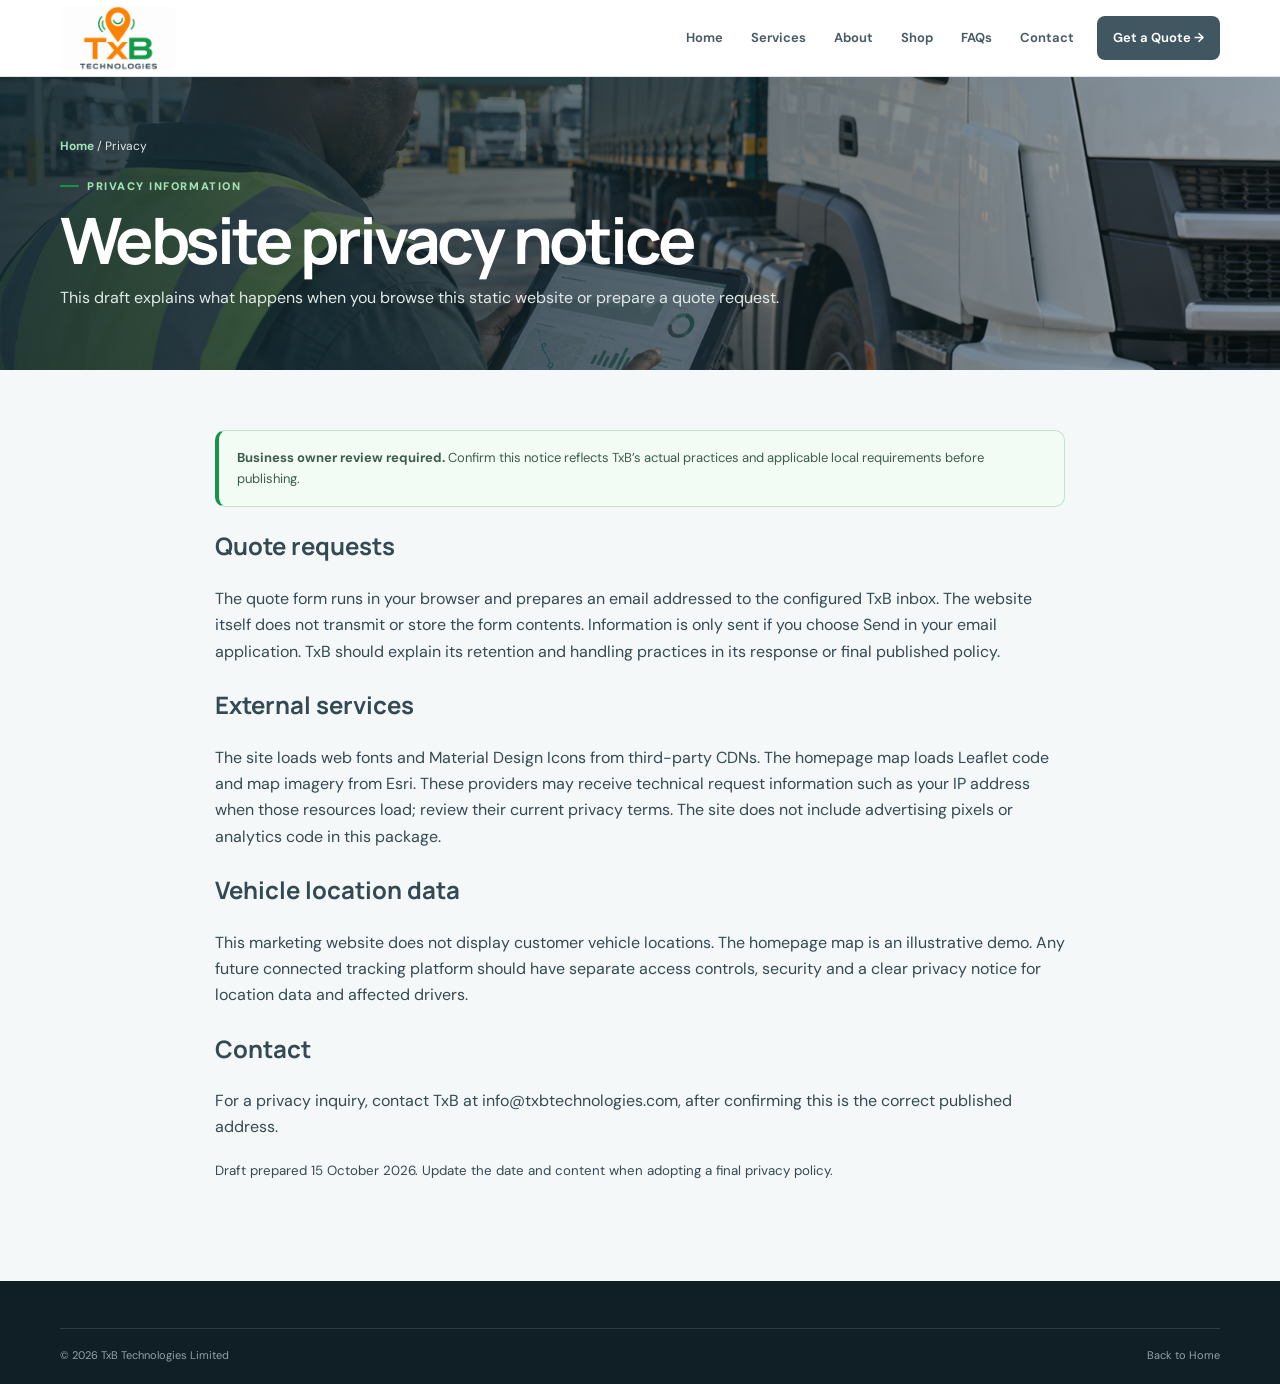
<file: privacy.html>
<!doctype html><html lang="en"><head><meta charset="utf-8"><meta name="viewport" content="width=device-width,initial-scale=1"><meta name="description" content="TxB Technologies website privacy notice and information about quote inquiries."><title>Privacy Notice | TxB Technologies</title><link rel="preconnect" href="https://fonts.googleapis.com"><link rel="preconnect" href="https://fonts.gstatic.com" crossorigin><link href="https://fonts.googleapis.com/css2?family=DM+Sans:wght@400;500;600;700&family=Manrope:wght@400;500;600;700;800&display=swap" rel="stylesheet"><link rel="stylesheet" href="assets/site.css"></head><body><a class="skip-link" href="#main">Skip to content</a><header class="site-header"><div class="container nav-inner"><a class="brand" href="index.html"><img class="brand-logo" src="assets/txb-logo.png" alt="TxB Technologies"></a><button class="menu-toggle" aria-label="Open navigation" aria-expanded="false" aria-controls="siteNav">☰</button><nav class="nav-links" id="siteNav" aria-label="Main navigation"><a href="index.html">Home</a><a href="services.html">Services</a><a href="about.html">About</a><a href="shop.html">Shop</a><a href="faq.html">FAQs</a><a href="contact.html">Contact</a><a class="nav-cta" href="contact.html">Get a Quote →</a></nav></div></header><main id="main"><section class="page-hero"><div class="container"><div class="breadcrumbs"><a href="index.html">Home</a> / Privacy</div><span class="eyebrow">Privacy information</span><h1>Website privacy notice</h1><p>This draft explains what happens when you browse this static website or prepare a quote request.</p></div></section><section class="page-content"><div class="container" style="max-width:850px"><div class="notice"><strong>Business owner review required.</strong> Confirm this notice reflects TxB’s actual practices and applicable local requirements before publishing.</div><h2>Quote requests</h2><p>The quote form runs in your browser and prepares an email addressed to the configured TxB inbox. The website itself does not transmit or store the form contents. Information is only sent if you choose Send in your email application. TxB should explain its retention and handling practices in its response or final published policy.</p><h2>External services</h2><p>The site loads web fonts and Material Design Icons from third-party CDNs. The homepage map loads Leaflet code and map imagery from Esri. These providers may receive technical request information such as your IP address when those resources load; review their current privacy terms. The site does not include advertising pixels or analytics code in this package.</p><h2>Vehicle location data</h2><p>This marketing website does not display customer vehicle locations. The homepage map is an illustrative demo. Any future connected tracking platform should have separate access controls, security and a clear privacy notice for location data and affected drivers.</p><h2>Contact</h2><p>For a privacy inquiry, contact TxB at <a data-email href="mailto:info@txbtechnologies.com">info@txbtechnologies.com</a>, after confirming this is the correct published address.</p><p><small>Draft prepared 15 October 2026. Update the date and content when adopting a final privacy policy.</small></p></div></section></main><footer class="site-footer"><div class="container"><div class="footer-bottom"><span>© <span data-year></span> TxB Technologies Limited</span><a href="index.html">Back to Home</a></div></div></footer><script src="assets/config.js"></script><script src="assets/site.js"></script><script>document.querySelector('[data-year]').textContent=new Date().getFullYear()</script></body></html>
</file>
<file: assets/site.css>
:root{--ink:#344952;--navy:#405660;--navy2:#4d626b;--green:#159447;--green2:#11783b;--mint:#edf7ef;--orange:#ff7900;--paper:#fff;--canvas:#f5f8f9;--muted:#60717a;--line:#dce5e8;--shadow:0 18px 50px rgba(22,47,58,.10);--radius:18px}*{box-sizing:border-box}html{scroll-behavior:smooth}body{margin:0;font-family:Inter,ui-sans-serif,system-ui,-apple-system,"Segoe UI",Arial,sans-serif;background:var(--canvas);color:var(--ink);line-height:1.65}a{color:inherit;text-decoration:none}button,input,textarea,select{font:inherit}img{max-width:100%}.container{width:min(1160px,calc(100% - 40px));margin:auto}.site-header{position:sticky;top:0;z-index:1000;background:rgba(255,255,255,.96);border-bottom:1px solid var(--line);backdrop-filter:blur(14px)}.nav-inner{min-height:76px;display:flex;align-items:center;justify-content:space-between;gap:28px}.brand{display:flex;align-items:center;gap:11px;flex:none}.brand-mark{display:grid;place-items:center;width:42px;height:42px;border-radius:12px;background:linear-gradient(145deg,var(--navy),var(--green));color:#fff;font-weight:900;font-size:18px;letter-spacing:-1px;box-shadow:0 7px 18px #1385422c}.brand-copy{display:grid;line-height:1.15}.brand-copy strong{color:var(--navy);font-size:16px;letter-spacing:.01em}.brand-copy small{margin-top:5px;color:#6c7c83;font-size:9px;font-weight:800;letter-spacing:.14em}.nav-links{display:flex;align-items:center;gap:4px}.nav-links a{padding:10px 12px;border-radius:8px;font-size:13px;font-weight:650;color:#485b63;transition:.2s}.nav-links a:hover,.nav-links a[aria-current=page]{color:var(--green2);background:#edf7f0}.nav-links .nav-cta{margin-left:7px;padding:11px 16px;background:var(--navy);color:#fff}.nav-links .nav-cta:hover{background:var(--green)}.menu-toggle{display:none;width:44px;height:44px;border:1px solid var(--line);border-radius:10px;background:white;color:var(--navy);font-size:21px}.btn{min-height:48px;display:inline-flex;align-items:center;justify-content:center;gap:9px;padding:12px 19px;border:1px solid transparent;border-radius:10px;font-size:14px;font-weight:750;transition:transform .2s,background .2s,box-shadow .2s;cursor:pointer}.btn:hover{transform:translateY(-2px)}.btn-primary{background:var(--orange);color:#fff;box-shadow:0 9px 22px #ef79002c}.btn-primary:hover{background:#d96900}.btn-green{background:var(--green);color:#fff}.btn-green:hover{background:var(--green2)}.btn-outline{border-color:#bfd0d5;background:#fff;color:var(--navy)}.btn-outline:hover{border-color:var(--green);color:var(--green2)}.eyebrow{display:inline-flex;align-items:center;gap:8px;color:var(--green2);font-size:11px;font-weight:850;letter-spacing:.14em;text-transform:uppercase}.eyebrow:before{content:"";width:19px;height:2px;background:var(--green);border-radius:3px}.hero{position:relative;overflow:hidden;padding:75px 0 78px;background:radial-gradient(circle at 89% 20%,#a9d9ba66,transparent 31%),linear-gradient(135deg,#fff 0%,#edf5f3 100%)}.hero-grid{display:grid;grid-template-columns:1fr 1fr;align-items:center;gap:54px}.hero h1{max-width:640px;margin:16px 0 19px;color:var(--navy);font-size:clamp(42px,5.5vw,68px);line-height:1.03;letter-spacing:-.055em}.hero h1 em{font-style:normal;color:var(--green)}.hero-copy{max-width:590px;color:#5d7079;font-size:17px;line-height:1.8}.hero-actions{display:flex;flex-wrap:wrap;gap:12px;margin-top:28px}.hero-note{display:flex;align-items:center;gap:8px;margin-top:20px;color:#61747b;font-size:12px}.hero-note .dot{width:8px;height:8px;border-radius:50%;background:#35a966;box-shadow:0 0 0 4px #35a96620}.map-card{position:relative;min-height:440px;padding:15px;border-radius:25px;background:#263d46;box-shadow:0 27px 70px #192e3840}.map-head{display:flex;align-items:center;justify-content:space-between;padding:4px 5px 13px;color:#fff;font-size:13px;font-weight:750}.map-head small{display:flex;align-items:center;gap:7px;color:#a4dfb5;font-size:10px;font-weight:800;letter-spacing:.08em}.map-head small:before{content:"";width:7px;height:7px;border-radius:50%;background:#36d777}.map-shell{position:relative;height:340px;overflow:hidden;border-radius:16px;background:linear-gradient(30deg,transparent 47%,#ffffffc9 48%,#ffffffc9 49%,transparent 50%),linear-gradient(150deg,transparent 46%,#ffffffb8 47%,#ffffffb8 48%,transparent 49%),#d7e9dc;background-size:170px 140px,200px 170px,auto}.map-shell:before{content:"";position:absolute;z-index:1;left:-15%;top:43%;width:130%;height:25px;border-radius:50px;background:#fff9;transform:rotate(-16deg)}.map-route{position:absolute;z-index:2;left:20%;top:19%;width:60%;height:64%;border:4px dashed #159a49;border-left-color:transparent;border-bottom-color:transparent;border-radius:50%;transform:rotate(12deg);animation:routePulse 4s ease-in-out infinite}.map-pin{position:absolute;z-index:4;display:grid;place-items:center;width:38px;height:38px;border:3px solid #fff;border-radius:50%;background:var(--green);color:#fff;box-shadow:0 5px 14px #132b3570}.pin-a{left:20%;bottom:18%}.pin-b{right:20%;top:18%;background:var(--orange)}.map-car{position:absolute;z-index:5;left:21%;bottom:18%;width:40px;height:40px;display:grid;place-items:center;border:3px solid white;border-radius:50%;background:var(--green);color:#fff;font-size:19px;box-shadow:0 4px 16px #0006;animation:carRoute 8s ease-in-out infinite alternate}.map-callout{position:absolute;z-index:8;left:18px;bottom:18px;padding:12px 14px;border:1px solid #e7edef;border-radius:12px;background:#fff;box-shadow:0 9px 25px #142a3825}.map-callout b{display:block;color:var(--navy);font-size:11px}.map-callout span{color:#687981;font-size:9px}.map-label{position:absolute;z-index:4;right:12px;top:12px;padding:6px 9px;border-radius:6px;background:#172c34dd;color:#fff;font-size:9px;font-weight:800;letter-spacing:.08em}.map-live{position:absolute;z-index:6;right:17px;top:17px;padding:10px 13px;border-radius:11px;background:#fff;box-shadow:0 8px 20px #19334225}.map-live strong{display:block;color:var(--navy);font-size:15px}.map-live small{color:var(--muted);font-size:9px}.map-attribution{position:absolute;z-index:5;right:5px;bottom:3px;color:#fff;text-shadow:0 1px 3px #000;font-size:8px}.map-real .map-shell:before,.map-real .map-shell:after{display:none}.map-real .map-shell{background:#243740}.map-real .map-shell:before{display:none}.map-real #liveMap{position:absolute;inset:0;z-index:0;opacity:.45;transition:opacity 1s ease}.map-real.is-loaded #liveMap{opacity:1}.map-real .map-route,.map-real .map-pin{display:none}.map-real .map-car{animation:none}.map-real .map-shell:after{content:"SATELLITE VIEW · DEMO ROUTE";position:absolute;z-index:500;right:10px;top:10px;padding:6px 9px;border-radius:6px;background:#172c34d9;color:#fff;font-size:9px;font-weight:800;letter-spacing:.08em}.map-real .map-label{display:none}.map-real .map-callout{z-index:500}.map-real .map-live{display:none}.section{padding:78px 0}.section-soft{background:#eef4f6}.section-dark{background:var(--navy);color:#fff}.section-heading{max-width:700px;margin:0 auto 39px;text-align:center}.section-heading .eyebrow{justify-content:center}.section-heading h2{margin:11px 0 10px;color:var(--navy);font-size:clamp(30px,4vw,43px);line-height:1.15;letter-spacing:-.035em}.section-dark .section-heading h2{color:#fff}.section-heading p{margin:0;color:var(--muted);font-size:15px}.section-dark .section-heading p{color:#bdcbd0}.grid-3{display:grid;grid-template-columns:repeat(3,1fr);gap:18px}.grid-4{display:grid;grid-template-columns:repeat(4,1fr);gap:16px}.feature-card,.service-card,.product-card,.value-card,.faq-card{border:1px solid var(--line);border-radius:var(--radius);background:#fff;transition:transform .25s,box-shadow .25s,border-color .25s}.feature-card:hover,.service-card:hover,.product-card:hover,.value-card:hover{transform:translateY(-5px);border-color:#b6d9c2;box-shadow:var(--shadow)}.feature-card,.service-card{padding:24px}.icon-tile{width:48px;height:48px;display:grid;place-items:center;margin-bottom:16px;border-radius:13px;background:var(--mint);color:var(--green2);font-size:23px}.feature-card h3,.service-card h3,.value-card h3{margin:0 0 8px;color:var(--navy);font-size:17px}.feature-card p,.service-card p,.value-card p{margin:0;color:var(--muted);font-size:13px;line-height:1.75}.text-link{display:inline-flex;align-items:center;gap:6px;margin-top:15px;color:var(--green2);font-size:12px;font-weight:800}.split{display:grid;grid-template-columns:.92fr 1.08fr;align-items:center;gap:58px}.visual-panel{position:relative;min-height:340px;display:grid;place-items:center;overflow:hidden;border-radius:23px;background:linear-gradient(135deg,#dceee3,#eaf1f2)}.visual-panel:before{content:"";position:absolute;inset:25px;border:1px solid #13854230;border-radius:17px}.visual-device{position:relative;width:210px;height:255px;padding:20px;border:9px solid #243740;border-radius:28px;background:#fff;box-shadow:0 25px 45px #1c333d35;transform:rotate(-4deg)}.device-map{height:100%;border-radius:12px;background:linear-gradient(30deg,transparent 46%,#fff 47%,#fff 49%,transparent 50%),#d3e9d9;background-size:80px 80px}.device-pulse{position:absolute;left:47%;top:42%;width:25px;height:25px;border:7px solid #138542;border-radius:50%;box-shadow:0 0 0 13px #13854220}.copy h2{margin:11px 0 16px;color:var(--navy);font-size:clamp(30px,4vw,44px);line-height:1.13;letter-spacing:-.035em}.copy p{color:var(--muted);font-size:15px}.check-list{display:grid;gap:11px;margin:22px 0 28px;padding:0;list-style:none}.check-list li{display:flex;gap:10px;color:#42575f;font-size:14px}.check-list li:before{content:"✓";display:grid;place-items:center;flex:none;width:21px;height:21px;border-radius:50%;background:#e4f5e9;color:var(--green2);font-size:12px;font-weight:900}.steps{display:grid;grid-template-columns:repeat(4,1fr);gap:14px}.step{padding:22px;border:1px solid var(--line);border-radius:15px;background:#fff}.step-num{width:34px;height:34px;display:grid;place-items:center;margin-bottom:16px;border-radius:50%;background:var(--navy);color:#fff;font-size:11px;font-weight:800}.step h3{margin:0 0 6px;color:var(--navy);font-size:16px}.step p{margin:0;color:var(--muted);font-size:12px}.page-hero{padding:60px 0 58px;background:radial-gradient(circle at 88% 18%,#a9d9ba65,transparent 32%),linear-gradient(120deg,#fff,#eff6f3)}.page-hero h1{max-width:800px;margin:10px 0 11px;color:var(--navy);font-size:clamp(37px,5vw,58px);line-height:1.08;letter-spacing:-.045em}.page-hero p{max-width:720px;margin:0;color:var(--muted);font-size:16px}.breadcrumbs{margin-bottom:12px;color:#708189;font-size:12px}.breadcrumbs a{color:var(--green2);font-weight:700}.page-content{padding:60px 0 82px}.notice{padding:16px 18px;border:1px solid #c4e1cc;border-left:4px solid var(--green);border-radius:10px;background:#f3fbf5;color:#3e5d49;font-size:13px}.service-card{height:100%;padding:23px}.service-tag{display:inline-block;margin-bottom:13px;padding:4px 8px;border-radius:99px;background:#f0f5f6;color:#4d626b;font-size:9px;font-weight:850;letter-spacing:.08em;text-transform:uppercase}.service-card .service-detail{margin-top:14px;padding-top:13px;border-top:1px solid #edf1f2;color:#50636c;font-size:12px}.value-card{padding:22px}.value-card .icon-tile{margin-bottom:13px}.motto-card{padding:30px;border-radius:18px;background:var(--navy);color:#fff}.motto-card h3{margin:0 0 8px;color:#90dca9;font-size:11px;letter-spacing:.12em;text-transform:uppercase}.motto-card p{margin:0;font-size:22px;line-height:1.5;font-weight:750}.toolbar{display:flex;align-items:center;justify-content:space-between;gap:14px;margin-bottom:24px}.toolbar input,.toolbar select{min-height:46px;padding:10px 13px;border:1px solid #cbd8dc;border-radius:9px;background:#fff;color:var(--ink)}.toolbar input{width:min(390px,100%)}.product-grid{display:grid;grid-template-columns:repeat(3,1fr);gap:19px}.product-card{display:flex;flex-direction:column;overflow:hidden}.product-art{height:178px;display:grid;place-items:center;background:radial-gradient(circle at 50% 45%,#fff 0,#eaf3ef 70%);color:var(--green2)}.tracker-illustration{position:relative;width:126px;height:70px;border-radius:17px;background:linear-gradient(145deg,#3d535c,#1d2d34);box-shadow:0 18px 24px #1c333d40;transform:rotate(-9deg)}.tracker-illustration:before{content:"TxB";position:absolute;left:13px;top:17px;color:#d9e7e0;font-size:12px;font-weight:850;letter-spacing:.09em}.tracker-illustration:after{content:"";position:absolute;right:12px;top:17px;width:20px;height:20px;border:2px solid #67bd82;border-radius:50%;box-shadow:0 0 0 5px #67bd8224}.product-body{display:flex;flex:1;flex-direction:column;padding:21px}.product-type{color:var(--green2);font-size:9px;font-weight:850;letter-spacing:.12em;text-transform:uppercase}.product-body h2{margin:6px 0;color:var(--navy);font-size:20px}.product-body p{margin:0 0 12px;color:var(--muted);font-size:13px}.spec-list{display:flex;flex-wrap:wrap;gap:6px;margin:2px 0 16px;padding:0;list-style:none}.spec-list li{padding:5px 8px;border-radius:6px;background:#f0f4f5;color:#465a63;font-size:10px;font-weight:700}.product-actions{display:flex;gap:9px;align-items:center;margin-top:auto}.product-actions .btn{min-height:42px;padding:9px 12px;font-size:12px}.product-source{display:inline-block;margin-top:12px;color:#65777f;font-size:10px;text-decoration:underline}.product-empty{grid-column:1/-1;padding:35px;text-align:center;color:var(--muted)}.faq-list{max-width:850px;margin:auto;display:grid;gap:10px}.faq-item{border:1px solid var(--line);border-radius:12px;background:#fff}.faq-item summary{position:relative;padding:17px 48px 17px 18px;color:var(--navy);font-size:14px;font-weight:750;cursor:pointer;list-style:none}.faq-item summary::-webkit-details-marker{display:none}.faq-item summary:after{content:"+";position:absolute;right:18px;top:50%;transform:translateY(-50%);color:var(--green);font-size:23px;font-weight:500}.faq-item[open] summary:after{content:"−"}.faq-answer{padding:0 18px 18px;color:var(--muted);font-size:13px}.contact-grid{display:grid;grid-template-columns:.85fr 1.15fr;gap:50px;align-items:start}.contact-panel{padding:28px;border-radius:18px;background:linear-gradient(145deg,#20343d,#29434a);color:#fff}.contact-panel h2{margin:12px 0;color:#fff;font-size:32px;line-height:1.15}.contact-panel p{color:#d1dfe3;font-size:14px}.contact-item{display:flex;gap:12px;align-items:center;margin-top:15px;color:#f1f6f7;font-size:13px}.contact-item i{width:37px;height:37px;display:grid;place-items:center;border-radius:10px;background:#ffffff17;color:#8ce2a6;font-style:normal;font-size:18px}.contact-form{padding:29px;border:1px solid var(--line);border-radius:18px;background:#fff;box-shadow:var(--shadow)}.contact-form h2{margin:0;color:var(--navy);font-size:23px}.form-intro{margin:5px 0 21px;color:var(--muted);font-size:13px}.form-grid{display:grid;grid-template-columns:1fr 1fr;gap:14px}.field{display:grid;gap:6px}.field-full{grid-column:1/-1}.field label{color:#273b43;font-size:12px;font-weight:750}.field input,.field textarea,.field select{width:100%;min-height:47px;padding:11px 13px;border:1px solid #c3d0d5;border-radius:9px;background:#fff;color:#1c3038;font-size:14px}.field textarea{min-height:120px;resize:vertical}.field input::placeholder,.field textarea::placeholder{color:#6a7a82;opacity:1}.field input:focus,.field textarea:focus,.field select:focus{outline:0;border-color:var(--green);box-shadow:0 0 0 3px #13854220}.form-note{margin:13px 0;color:#5e7078;font-size:11px;line-height:1.55}.form-status{min-height:25px;margin-top:9px;color:#245d37;font-size:13px;font-weight:700}.form-error{color:#a22b22}.form-actions{margin-top:9px}.site-footer{padding:47px 0 20px;background:#101f25;color:#b9c6ca}.footer-grid{display:grid;grid-template-columns:1.5fr 1fr 1fr 1fr;gap:32px;padding-bottom:32px}.footer-brand p{max-width:340px;color:#a8b7bc;font-size:13px}.site-footer h3{margin:4px 0 13px;color:#fff;font-size:13px}.footer-links{display:grid;gap:8px;padding:0;list-style:none}.footer-links a{color:#c1ccd0;font-size:12px}.footer-links a:hover{color:#87d79f}.footer-bottom{display:flex;justify-content:space-between;gap:16px;padding-top:17px;border-top:1px solid #ffffff1f;color:#91a3a9;font-size:11px}.reveal{opacity:0;transform:translateY(18px);transition:opacity .65s ease,transform .65s ease}.reveal.visible{opacity:1;transform:none}.skip-link{position:absolute;left:-999px;top:8px;z-index:2000;padding:9px;background:white;color:var(--navy)}.skip-link:focus{left:8px}@keyframes routePulse{50%{opacity:.65;transform:rotate(12deg) scale(.97)}}@keyframes carRoute{from{left:21%;bottom:18%}to{left:70%;bottom:62%}}@media(max-width:940px){.nav-inner{gap:14px}.nav-links a{padding:9px 8px;font-size:12px}.hero-grid{gap:30px}.grid-4{grid-template-columns:repeat(2,1fr)}.footer-grid{grid-template-columns:repeat(2,1fr)}}@media(max-width:760px){.container{width:min(100% - 32px,600px)}.nav-inner{min-height:68px}.menu-toggle{display:block}.nav-links{position:absolute;left:0;right:0;top:68px;display:none;align-items:stretch;padding:10px 16px 16px;border-bottom:1px solid var(--line);background:#fff;box-shadow:0 14px 20px #10293312}.nav-links.open{display:grid}.nav-links a{padding:11px 13px;font-size:14px}.nav-links .nav-cta{margin:5px 0 0;text-align:center}.hero{padding:52px 0 56px}.hero-grid,.split,.contact-grid{grid-template-columns:1fr}.hero h1{font-size:clamp(42px,12vw,60px)}.hero-copy{font-size:15px}.map-card{min-height:390px}.map-shell{height:300px}.section{padding:60px 0}.grid-3,.product-grid{grid-template-columns:1fr 1fr}.steps{grid-template-columns:1fr 1fr}.page-hero{padding:45px 0}.page-content{padding:42px 0 60px}.contact-grid{gap:24px}}@media(max-width:520px){.brand-copy strong{font-size:14px}.brand-copy small{font-size:8px}.hero-actions .btn{width:100%}.grid-3,.grid-4,.product-grid,.steps{grid-template-columns:1fr}.map-card{min-height:365px;padding:11px}.map-shell{height:285px}.map-live{right:9px;top:9px}.map-callout{left:10px;bottom:10px}.form-grid{grid-template-columns:1fr}.field-full{grid-column:auto}.contact-form{padding:21px}.contact-panel{padding:23px}.toolbar{align-items:stretch;flex-direction:column}.toolbar input{width:100%}.footer-grid{grid-template-columns:1fr 1fr;gap:23px}.footer-brand{grid-column:1/-1}.footer-bottom{flex-direction:column;gap:5px}.page-hero h1{font-size:39px}}@media(prefers-reduced-motion:reduce){html{scroll-behavior:auto}*,*::before,*::after{animation-duration:.01ms!important;animation-iteration-count:1!important;transition-duration:.01ms!important}.reveal{opacity:1;transform:none}}

/* Photo-led editorial direction: TxB original photography and bolder type. */
body{font-family:'DM Sans',Arial,sans-serif}h1,h2,h3,.brand-copy strong{font-family:'Manrope','DM Sans',Arial,sans-serif}
.photo-hero{position:relative;min-height:min(720px,calc(100vh - 76px));display:flex;align-items:center;overflow:hidden;color:#fff;background:#172b32 url('txb-fleet-hero.png') center 55%/cover no-repeat}.photo-hero:before{content:"";position:absolute;inset:0;background:linear-gradient(90deg,rgba(14,28,34,.88) 0%,rgba(14,28,34,.72) 42%,rgba(14,28,34,.15) 100%),linear-gradient(0deg,rgba(13,25,30,.38),transparent 44%)}.photo-hero-inner{position:relative;z-index:1;width:100%;padding:88px 0 100px}.photo-hero .eyebrow{color:#a2e4b5}.photo-hero h1{max-width:760px;margin:20px 0;font-size:clamp(46px,7vw,86px);line-height:.99;letter-spacing:-.06em;color:#fff}.photo-hero h1 em{color:#7add99;font-style:normal}.photo-hero p{max-width:570px;color:#e2e9e8;font-size:18px;line-height:1.75}.photo-hero .hero-note{color:#e1e9e7}.photo-hero .btn-outline{border-color:#ffffff80;background:#ffffff12;color:#fff}.photo-hero .btn-outline:hover{background:#fff;color:var(--navy)}
.editorial-intro{padding:86px 0}.editorial-photo{position:relative;min-height:430px;overflow:hidden;border-radius:4px 70px 4px 4px;background:#dce8e2}.editorial-photo img{position:absolute;inset:0;width:100%;height:100%;object-fit:cover}.photo-caption{position:absolute;left:18px;bottom:18px;padding:10px 13px;background:#152931dc;color:#fff;font-size:11px;border-radius:6px}.section-label{display:inline-flex;align-items:center;gap:10px;color:var(--green2);font-size:11px;font-weight:850;letter-spacing:.15em;text-transform:uppercase}.section-label:before{content:"";width:28px;height:2px;background:var(--orange)}.editorial-copy h2,.feature-story h2{font-family:'Manrope',sans-serif;font-size:clamp(34px,4.6vw,54px);line-height:1.08;letter-spacing:-.05em;color:var(--navy);margin:16px 0}.editorial-copy p,.feature-story p{font-size:16px;line-height:1.85;color:#5c6e76}
.solution-grid{display:grid;grid-template-columns:repeat(3,1fr);gap:18px}.solution-photo{position:relative;min-height:370px;overflow:hidden;border-radius:14px;background:#263d46;color:#fff}.solution-photo img{position:absolute;inset:0;width:100%;height:100%;object-fit:cover;transition:transform .65s}.solution-photo:hover img{transform:scale(1.045)}.solution-photo:after{content:"";position:absolute;inset:0;background:linear-gradient(0deg,#132831ef 0%,#13283145 55%,transparent 100%)}.solution-photo-content{position:absolute;z-index:1;left:24px;right:24px;bottom:23px}.solution-photo-content span{font-size:10px;letter-spacing:.14em;text-transform:uppercase;color:#93dfaa;font-weight:800}.solution-photo-content h3{margin:7px 0;color:#fff;font:700 24px 'Manrope',sans-serif}.solution-photo-content p{margin:0;color:#e0e9e9;font-size:13px;line-height:1.7}.solution-photo-content a{display:inline-block;margin-top:13px;color:#fff;font-size:12px;font-weight:800;border-bottom:1px solid #83d99e;padding-bottom:3px}.sector-strip{display:flex;flex-wrap:wrap;justify-content:center;gap:10px;margin-top:28px}.sector-strip span{padding:10px 15px;border:1px solid #d8e1e3;border-radius:99px;background:#fff;color:#354a53;font-size:12px;font-weight:700}
.feature-story{display:grid;grid-template-columns:.92fr 1.08fr;align-items:center;gap:60px}.feature-story .story-image{position:relative;min-height:420px;overflow:hidden;border-radius:16px 16px 65px 16px}.feature-story .story-image img{position:absolute;inset:0;width:100%;height:100%;object-fit:cover}.social-proof{padding:35px 0;border-top:1px solid #dde5e6;border-bottom:1px solid #dde5e6;background:#fff}.social-proof-inner{display:flex;align-items:center;justify-content:space-between;gap:20px}.social-proof-inner strong{max-width:230px;color:#334951;font:700 13px 'Manrope',sans-serif}.social-proof-tags{display:flex;flex-wrap:wrap;gap:9px}.social-proof-tags span{padding:9px 13px;border-radius:6px;background:#f2f6f5;color:#53676e;font-size:11px;font-weight:750}
.service-editorial{display:grid;grid-template-columns:repeat(2,1fr);gap:24px}.service-feature{display:grid;grid-template-columns:.88fr 1.12fr;min-height:250px;overflow:hidden;border:1px solid var(--line);border-radius:14px;background:#fff}.service-feature img{width:100%;height:100%;min-height:250px;object-fit:cover}.service-feature-copy{padding:24px}.service-feature-copy .number{color:var(--orange);font:800 11px 'Manrope',sans-serif;letter-spacing:.12em}.service-feature-copy h2{margin:9px 0;color:var(--navy);font:700 22px 'Manrope',sans-serif;line-height:1.2}.service-feature-copy p{color:var(--muted);font-size:13px;line-height:1.75}.service-feature-copy a{font-size:12px;color:var(--green2);font-weight:800}
.about-hero{position:relative;min-height:450px;display:flex;align-items:end;color:#fff;background:#20363e url('txb-installation.png') center 42%/cover no-repeat}.about-hero:after{content:"";position:absolute;inset:0;background:linear-gradient(90deg,#14292fe8,#14292f4a),linear-gradient(0deg,#14292f70,transparent)}.about-hero .container{position:relative;z-index:1;padding:70px 0}.about-hero h1{max-width:750px;color:#fff;font:800 clamp(42px,6vw,68px)/1.03 'Manrope',sans-serif;letter-spacing:-.05em}.about-hero p{max-width:600px;color:#e3ece9;font-size:17px}.about-mosaic{display:grid;grid-template-columns:1.15fr .85fr;gap:22px;align-items:center}.about-mosaic img{width:100%;height:430px;object-fit:cover;border-radius:12px}.motto-card{box-shadow:0 22px 42px #162e3526}.page-hero{background:linear-gradient(90deg,#142a32e8,#142a3250),url('txb-fleet-monitoring.png') center 48%/cover no-repeat;color:#fff}.page-hero .breadcrumbs,.page-hero p{color:#e1e9e7}.page-hero .breadcrumbs a{color:#a4e1b5}.page-hero .eyebrow{color:#a4e1b5}.page-hero h1{color:#fff;font-family:'Manrope',sans-serif;font-size:clamp(42px,5.4vw,64px);letter-spacing:-.05em}.section-heading h2{font-family:'Manrope',sans-serif;letter-spacing:-.045em}
@media(max-width:850px){.photo-hero{min-height:650px}.photo-hero:before{background:linear-gradient(90deg,#10252de8,#10252d8c 65%,#10252d33),linear-gradient(0deg,#10252d66,transparent)}.editorial-intro .split,.feature-story,.about-mosaic{grid-template-columns:1fr}.solution-grid{grid-template-columns:1fr 1fr}.service-editorial{grid-template-columns:1fr}.social-proof-inner{align-items:flex-start;flex-direction:column}.feature-story .story-image,.editorial-photo{min-height:350px}}
@media(max-width:540px){.photo-hero{min-height:620px;background-position:61% center}.photo-hero-inner{padding:75px 0}.photo-hero h1{font-size:48px}.photo-hero p{font-size:15px}.solution-grid{grid-template-columns:1fr}.solution-photo{min-height:330px}.service-feature{grid-template-columns:1fr}.service-feature img{height:210px;min-height:210px}.service-feature-copy{padding:20px}.editorial-intro{padding:58px 0}.feature-story .story-image,.editorial-photo{min-height:285px}.about-hero{min-height:400px}}

.brand-logo{display:block;width:116px;height:64px;object-fit:cover;object-position:center;background:#fff;border-radius:7px}
.footer-brand .brand-logo{width:132px;height:72px}
@media(max-width:520px){.brand-logo{width:100px;height:58px}.footer-brand .brand-logo{width:124px;height:68px}}
</file>
